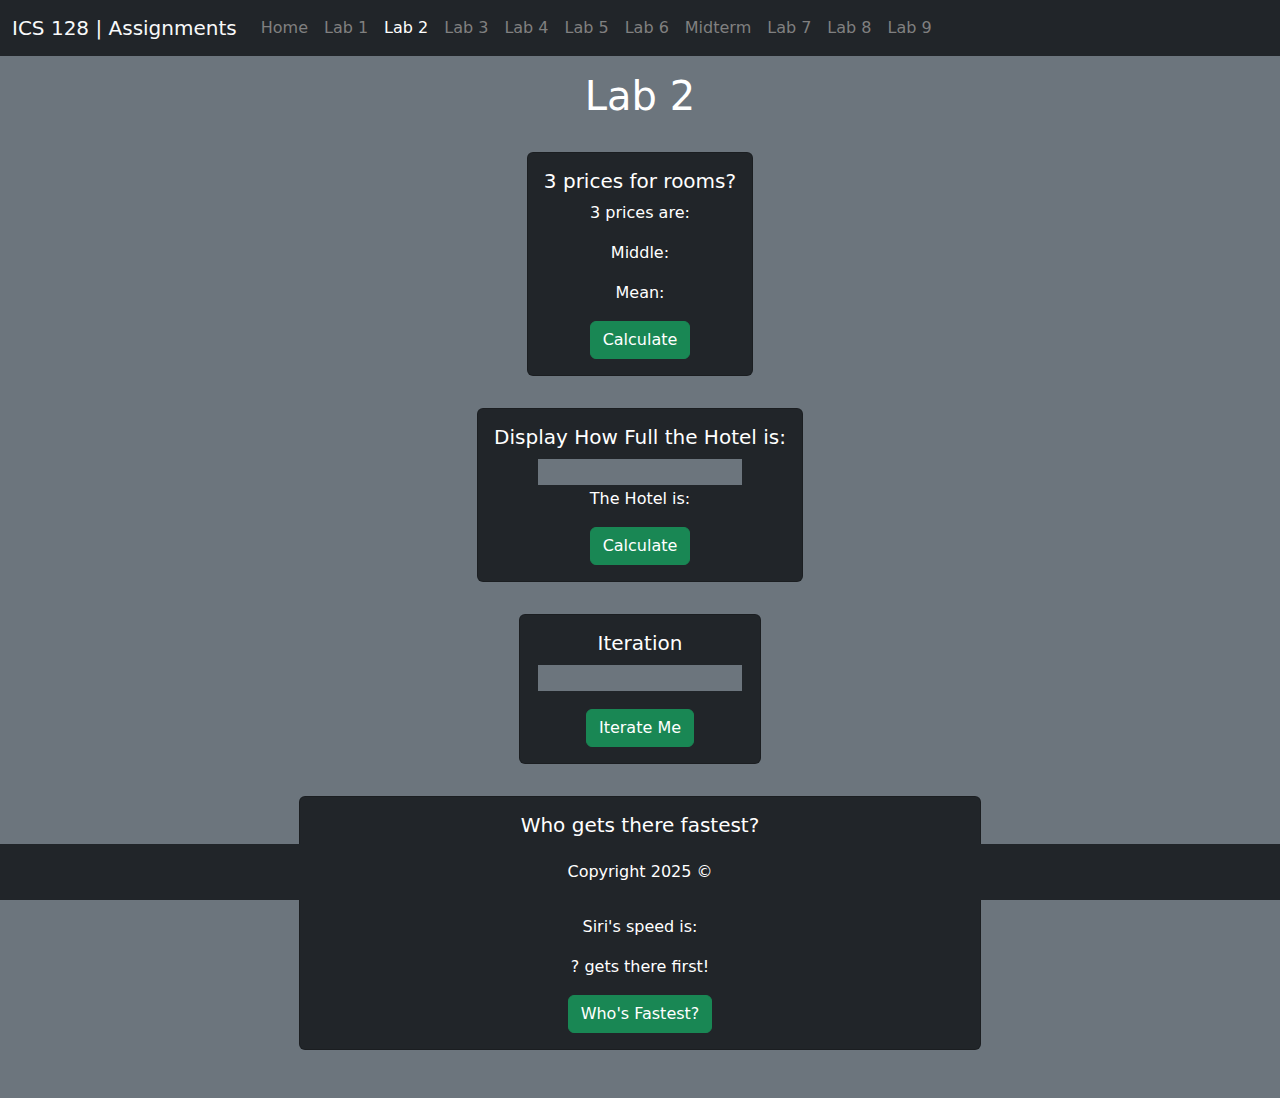
<file: lab02.html>
<!DOCTYPE html>
<html lang="en">

<head>
  <meta charset="UTF-8">
  <meta name="viewport" content="width=device-width, initial-scale=1.0">
  <title>ICS 128 | Lab 2 | Hotel</title>
  <link href="https://cdn.jsdelivr.net/npm/bootstrap@5.3.3/dist/css/bootstrap.min.css" rel="stylesheet"
    integrity="sha384-QWTKZyjpPEjISv5WaRU9OFeRpok6YctnYmDr5pNlyT2bRjXh0JMhjY6hW+ALEwIH" crossorigin="anonymous">
  <link rel="stylesheet" href="includes/css/style.css">

</head>

<body class="bg-secondary">
  <!--Header-->
  <header>
    <!--Nav-->
    <nav class="navbar navbar-expand-lg bg-dark">
      <div class="container-fluid">
        <a class="navbar-brand text-light" href="index.html">ICS 128 | Assignments</a>
        <button class="navbar-toggler" type="button" data-bs-toggle="collapse" data-bs-target="#navbarNav"
          aria-controls="navbarNav" aria-expanded="false" aria-label="Toggle navigation">
          <span class="navbar-toggler-icon"></span>
        </button>
        <div class="collapse navbar-collapse" id="navbarNav">
          <ul class="navbar-nav">
            <li class="nav-item">
              <a class="nav-link" aria-current="page" href="index.html">Home</a>
            </li>
            <li class="nav-item">
              <a class="nav-link" href="lab01.html">Lab 1</a>
            </li>
            <li class="nav-item">
              <a id="navLinkSelected" class="nav-link" href="lab02.html">Lab 2</a>
            </li>
            <li class="nav-item">
              <a id="" class="nav-link" href="lab03.html">Lab 3</a>
            </li>
            <li class="nav-item">
              <a id="" class="nav-link" href="lab04.html">Lab 4</a>
            </li>
            <li class="nav-item">
              <a id="" class="nav-link" href="lab05.html">Lab 5</a>
            </li>
            <li class="nav-item">
              <a id="" class="nav-link" href="lab06.html">Lab 6</a>
            </li>
            <li class="nav-item">
              <a id="" class="nav-link" href="midterm.html">Midterm</a>
            </li>
            <li class="nav-item">
              <a class="nav-link" href="lab07.html">Lab 7</a>
            </li>
            <li class="nav-item">
              <a class="nav-link" href="lab08.html">Lab 8</a>
            </li>
            <li class="nav-item">
              <a class="nav-link" href="lab09.html">Lab 9</a>
            </li>
          </ul>
        </div>
      </div>
    </nav>
  </header>

  <!--Main Content-->
  <main>
    <div class="container-fluid mb-5">
      <h1 class="text-white text-center m-3">Lab 2</h1>
      <!--Prices-->
      <div class="row">
        <div class="col-12 d-flex justify-content-center align-items-center">
          <div class="card m-3">
            <div class="card-body text-center">
              <h5 class="card-title">3 prices for rooms?</h5>
              <p class="card-text">3 prices are: <span id="prices"></span> </p>
              <p class="card-text">Middle: <span id="middle-price"></span></p>
              <p class="card-text">Mean: <span id="mean-price"></span></p>
              <a id="prices-btn" href="#" class="btn btn-success">Calculate</a>
            </div>
          </div>
        </div>
      </div>
      <!--Hotel occupancy-->
      <div class="row">
        <div class="col-12 d-flex justify-content-center align-items-center">
          <div class="card m-3">
            <div class="card-body text-center">
              <h5 class="card-title">Display How Full the Hotel is:</h5>
              <input id="occ-percent" class="bg-secondary text-white" type="text">
              <p class="card-text">The Hotel is:</p>
              <h4 class="card-text"><span id="hotel-result-colored"></span><span id="hotel-result-normal"></span></h4>
              <a id="hotel-btn" href="#" class="btn btn-success">Calculate</a>
            </div>
          </div>
        </div>
      </div>
      <!--Iteration-->
      <div class="row">
        <div class="col-12 d-flex justify-content-center align-items-center">
          <div class="card m-3">
            <div class="card-body text-center">
              <h5 class="card-title">Iteration</h5>
              <input id="num-of-iterations" class="bg-secondary text-white" type="text">
              <p id="triangle" class="card-text"></p>
              <a id="iterate-btn" href="#" class="btn btn-success">Iterate Me</a>
            </div>
          </div>
        </div>
      </div>
      <!--Siri / Alexa-->
      <div class="row">
        <div class="col-12 d-flex justify-content-center align-items-center">
          <div class="card m-3 mb-5">
            <div class="card-body text-center">
              <h5 class="card-title">Who gets there fastest?</h5>
              <label for="#alexa-spd">Alexa's Speed: </label>
              <input id="alexa-spd" class="bg-secondary text-white" type="text">
              <label for="#siri-spd">Siri's Speed: </label>
              <input id="siri-spd" class="bg-secondary text-white" type="text">
              <p class="card-text">Alexa's speed is: <span id="alexa-output"></span></p>
              <p class="card-text">Siri's speed is: <span id="siri-output"></span></p>
              <p class="card-text"><span id="winner">?</span> gets there first!</p>
              <a id="speed-btn" href="#" class="btn btn-success">Who's Fastest?</a>
            </div>
          </div>
        </div>
      </div>



    </div>
  </main>



  <!--Footer-->
  <footer>
    <div class="container-fluid text-white bg-dark fixed-bottom p-3 text-center">Copyright 2025 &#169</div>
  </footer>

  <script src="https://cdn.jsdelivr.net/npm/bootstrap@5.3.3/dist/js/bootstrap.bundle.min.js"
    integrity="sha384-YvpcrYf0tY3lHB60NNkmXc5s9fDVZLESaAA55NDzOxhy9GkcIdslK1eN7N6jIeHz"
    crossorigin="anonymous"></script>
  <script src="includes/js/lab02.js"></script>
</body>

</html>
</file>
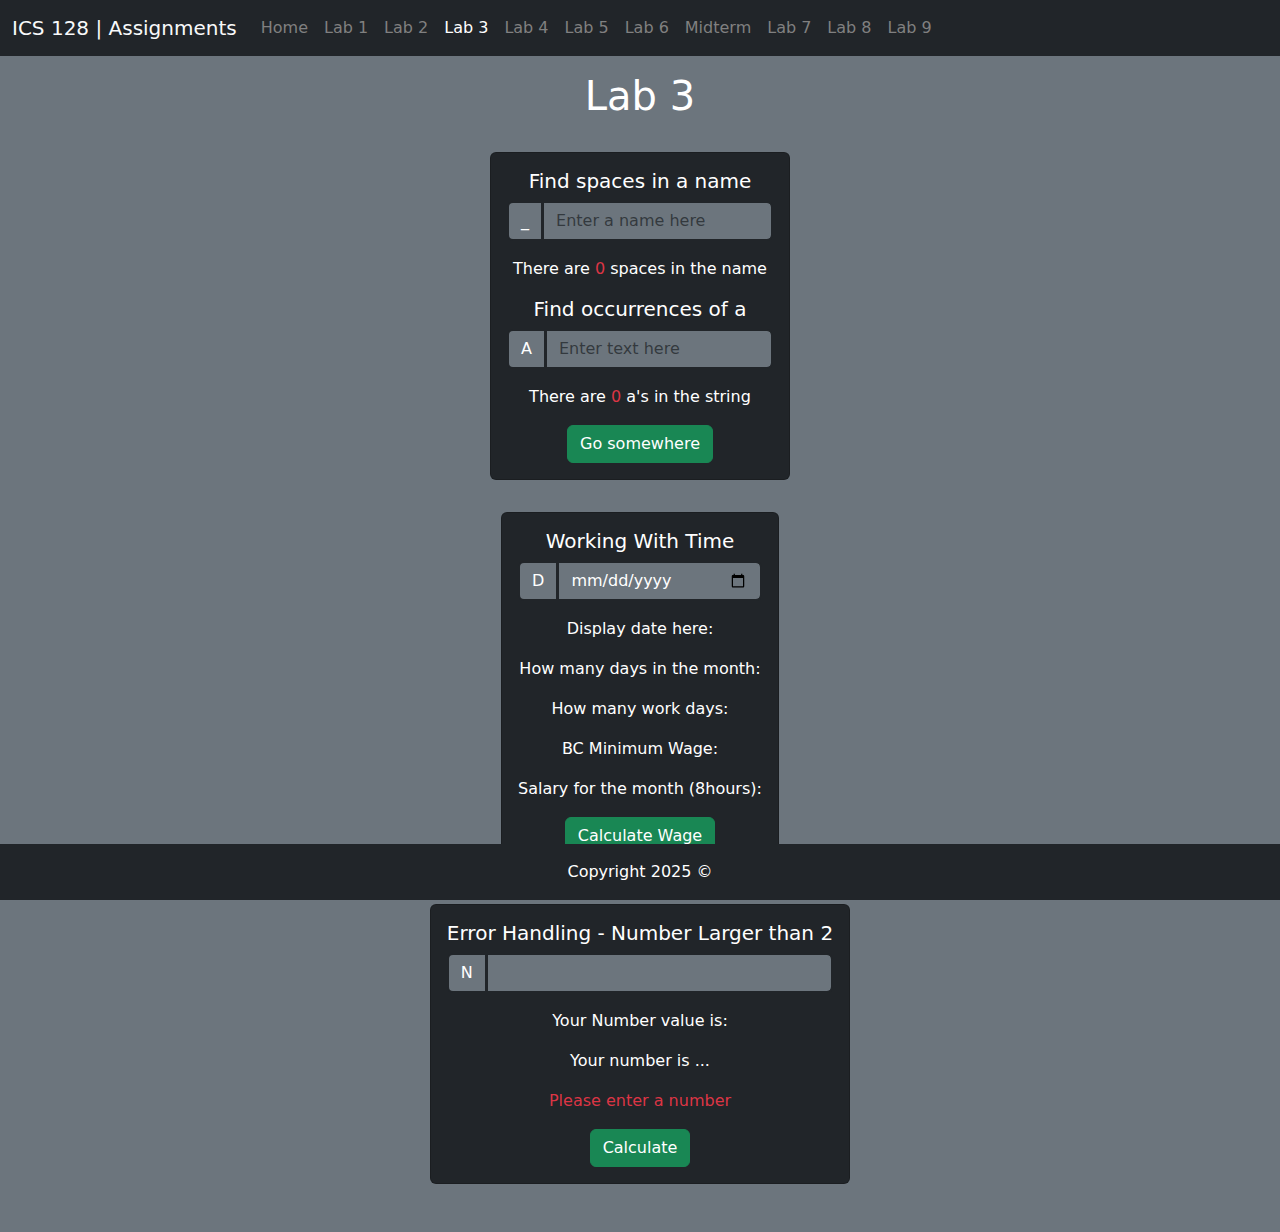
<file: lab03.html>
<!DOCTYPE html>
<html lang="en">

<head>
    <meta charset="UTF-8">
    <meta name="viewport" content="width=device-width, initial-scale=1.0">
    <title>ICS 128 | Lab 3 | Hotel</title>
    <link href="https://cdn.jsdelivr.net/npm/bootstrap@5.3.3/dist/css/bootstrap.min.css" rel="stylesheet"
        integrity="sha384-QWTKZyjpPEjISv5WaRU9OFeRpok6YctnYmDr5pNlyT2bRjXh0JMhjY6hW+ALEwIH" crossorigin="anonymous">
    <link rel="stylesheet" href="includes/css/style.css">
</head>

<body class="bg-secondary">
    <!--Header-->
    <header>
        <!--Nav-->
        <nav class="navbar navbar-expand-lg bg-dark">
            <div class="container-fluid">
                <a class="navbar-brand text-light" href="index.html">ICS 128 | Assignments</a>
                <button class="navbar-toggler" type="button" data-bs-toggle="collapse" data-bs-target="#navbarNav"
                    aria-controls="navbarNav" aria-expanded="false" aria-label="Toggle navigation">
                    <span class="navbar-toggler-icon"></span>
                </button>
                <div class="collapse navbar-collapse" id="navbarNav">
                    <ul class="navbar-nav">
                        <li class="nav-item">
                            <a class="nav-link" aria-current="page" href="index.html">Home</a>
                        </li>
                        <li class="nav-item">
                            <a class="nav-link" href="lab01.html">Lab 1</a>
                        </li>
                        <li class="nav-item">
                            <a class="nav-link" href="lab02.html">Lab 2</a>
                        </li>
                        <li class="nav-item">
                            <a id="navLinkSelected" class="nav-link" href="lab03.html">Lab 3</a>
                        </li>
                        <li class="nav-item">
                            <a class="nav-link" href="lab04.html">Lab 4</a>
                        </li>
                        <li class="nav-item">
                            <a class="nav-link" href="lab05.html">Lab 5</a>
                        </li>
                        <li class="nav-item">
                            <a class="nav-link" href="lab06.html">Lab 6</a>
                        </li>
                        <li class="nav-item">
                            <a class="nav-link" href="midterm.html">Midterm</a>
                        </li>
                        <li class="nav-item">
                            <a class="nav-link" href="lab07.html">Lab 7</a>
                        </li>
                        <li class="nav-item">
                            <a class="nav-link" href="lab08.html">Lab 8</a>
                        </li>
                        <li class="nav-item">
                            <a class="nav-link" href="lab09.html">Lab 9</a>
                        </li>
                    </ul>
                </div>
            </div>
        </nav>
    </header>

    <!--Main content-->
    <main>
        <div class="container-fluid mb-5">
            <h1 class="text-white text-center m-3">Lab 3</h1>
            <div class="row">
                <div id="part-1-ex-1" class="col-12 d-flex justify-content-center align-items-center">
                    <div class="card m-3">
                        <div class="card-body text-center">
                            <h5 class="card-title">Find spaces in a name</h5>

                            <div class="input-group mb-3">
                                <span class="input-group-text" id="basic-addon1">_</span>
                                <input id="spaces-input" type="text" class="form-control"
                                    placeholder="Enter a name here" aria-label="Enter a name here"
                                    aria-describedby="basic-addon1">
                            </div>

                            <p class="card-text">
                                There
                                <span id="spaces-text-are-is">are</span>
                                <span id="spaces-text-num" class="text-danger">0</span>
                                <span id="spaces-text-space-spaces">spaces</span>
                                in the name
                            </p>

                            <h5 class="card-title">Find occurrences of a</h5>

                            <div class="input-group mb-3">
                                <span class="input-group-text" id="basic-addon1">A</span>
                                <input id="letter-input" type="text" class="form-control" placeholder="Enter text here"
                                    aria-label="Enter text here" aria-describedby="basic-addon1">
                            </div>

                            <p class="card-text">
                                There
                                <span id="letter-text-are-is">are</span>
                                <span id="letter-text-num" class="text-danger">0</span>
                                <span id="letter-text-letter-letters">a's</span>
                                in the string
                            </p>

                            <a id="counter-btn" class="btn btn-success" href="#">Go somewhere</a>

                        </div>

                    </div>
                </div>

                <div id="part-1-ex-2" class="col-12 d-flex justify-content-center align-items-center">
                    <div class="card m-3">
                        <div class="card-body text-center">
                            <h5 class="card-title">Working With Time</h5>

                            <div class="input-group mb-3">
                                <span class="input-group-text" id="basic-addon1">D</span>
                                <input id="date-input" type="date" class="form-control" aria-describedby="basic-addon1">
                            </div>

                            <p class="card-text">Display date here: <span id="current-date"></span></p>
                            <p class="card-text">How many days in the month: <span id="total-days"></span></p>
                            <p class="card-text">How many work days: <span id="work-days"></span></p>
                            <p class="card-text">BC Minimum Wage: <span id="minimum-wage"></span></p>
                            <p class="card-text">Salary for the month (8hours): <span id="salary"></span></p>

                            <a id="wage-button" class="btn btn-success" href="#">Calculate Wage</a>
                        </div>

                    </div>
                </div>
            </div>
            <div class="row">
                <div class="col-12 d-flex justify-content-center align-items-center">
                    <div class="card m-3 mb-5">
                        <div class="card-body text-center">
                            <h5 class="card-title">Error Handling - Number Larger than 2</h5>

                            <div class="input-group mb-3">
                                <span class="input-group-text" id="basic-addon1">N</span>
                                <input id="number-input" type="number" class="form-control"
                                    aria-describedby="basic-addon1">
                            </div>

                            <p class="card-text">Your Number value is: <span id="number-val-bold"></span></p>
                            <p class="card-text"><span id="less-than-greater-than">Your number is ...</span> <span
                                    id="number-val"></span></p>
                            <p id="error-message" class="card-text text-danger">Please enter a number</p>

                            <a id="number-button" class="btn btn-success" href="#">Calculate</a>
                        </div>
                    </div>
                </div>
            </div>
        </div>
    </main>


    <!--Footer-->
    <footer>
        <div class="container-fluid text-white bg-dark fixed-bottom p-3 text-center">Copyright 2025 &#169</div>
    </footer>


    <script src="https://cdn.jsdelivr.net/npm/bootstrap@5.3.3/dist/js/bootstrap.bundle.min.js"
        integrity="sha384-YvpcrYf0tY3lHB60NNkmXc5s9fDVZLESaAA55NDzOxhy9GkcIdslK1eN7N6jIeHz"
        crossorigin="anonymous"></script>
    <script src="includes/js/lab03.js"></script>
</body>

</html>
</file>
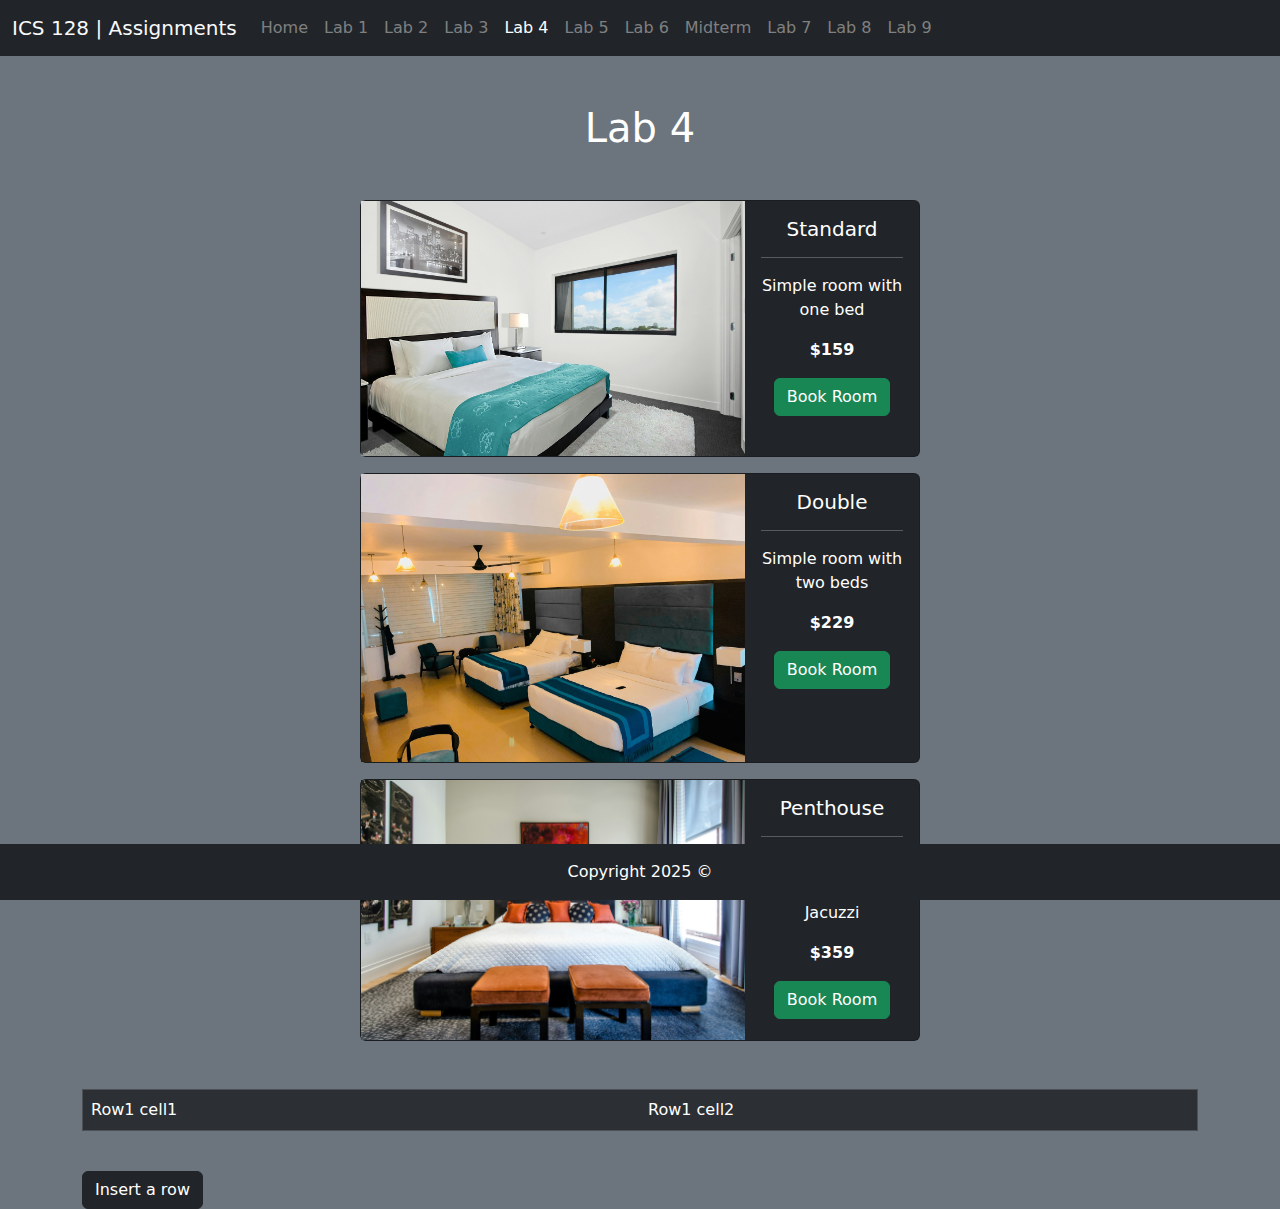
<file: lab04.html>
<!DOCTYPE html>
<html lang="en">

<head>
    <meta charset="UTF-8">
    <meta name="viewport" content="width=device-width, initial-scale=1.0">
    <title>ICS 128 | Lab 4 | Hotel</title>
    <link href="https://cdn.jsdelivr.net/npm/bootstrap@5.3.3/dist/css/bootstrap.min.css" rel="stylesheet"
        integrity="sha384-QWTKZyjpPEjISv5WaRU9OFeRpok6YctnYmDr5pNlyT2bRjXh0JMhjY6hW+ALEwIH" crossorigin="anonymous">
    <link rel="stylesheet" href="includes/css/style.css">


    <style>

        img {
            width: 24rem;
        }

        .card {
            width: 35rem;
            flex-direction: row;
        }

        .card-body {
            text-align: center;
        }
    </style>
</head>

<body class="bg-secondary pb-5 mb-5">

    <!--Header-->
    <header>
        <!--Nav-->
        <nav class="navbar navbar-expand-lg bg-dark">
            <div class="container-fluid">
                <a class="navbar-brand text-light" href="index.html">ICS 128 | Assignments</a>
                <button class="navbar-toggler" type="button" data-bs-toggle="collapse" data-bs-target="#navbarNav"
                    aria-controls="navbarNav" aria-expanded="false" aria-label="Toggle navigation">
                    <span class="navbar-toggler-icon"></span>
                </button>
                <div class="collapse navbar-collapse" id="navbarNav">
                    <ul class="navbar-nav">
                        <li class="nav-item">
                            <a class="nav-link" aria-current="page" href="#">Home</a>
                        </li>
                        <li class="nav-item">
                            <a class="nav-link" href="lab01.html">Lab 1</a>
                        </li>
                        <li class="nav-item">
                            <a class="nav-link" href="lab02.html">Lab 2</a>
                        </li>
                        <li class="nav-item">
                            <a class="nav-link" href="lab03.html">Lab 3</a>
                        </li>
                        <li class="nav-item">
                            <a id="navLinkSelected" class="nav-link" href="lab04.html">Lab 4</a>
                        </li>
                        <li class="nav-item">
                            <a class="nav-link" href="lab05.html">Lab 5</a>
                        </li>
                        <li class="nav-item">
                            <a class="nav-link" href="lab06.html">Lab 6</a>
                        </li>
                        <li class="nav-item">
                            <a class="nav-link" href="midterm.html">Midterm</a>
                        </li>
                        <li class="nav-item">
                            <a class="nav-link" href="lab07.html">Lab 7</a>
                        </li>
                        <li class="nav-item">
                            <a class="nav-link" href="lab08.html">Lab 8</a>
                        </li>
                        <li class="nav-item">
                            <a class="nav-link" href="lab09.html">Lab 9</a>
                        </li>
                    </ul>
                </div>
            </div>
        </nav>
    </header>

    <!--Main Content-->
    <main>
        <h1 class="text-white text-center mt-5">Lab 4</h1>

        <div class="container-fluid">
            <div class="container d-flex flex-column gap-3 my-5 justify-content-center align-items-center">

                <div class="card">
                    <img src="images/single.jpg">
                    <div class="card-body">
                        <h5 class="card-title"><span id="standardTitle"></span></h5>
                        <hr>
                        <p class="card-text"><span id="standardDescription"></span></p>
                        <p class="card-text"><b id="standardPrice">$</b></p>
                        <a id="standardButton" href="#" class="btn btn-success">Book Room</a>
                    </div>
                </div>


                <div class="card">
                    <img src="images/double.jpg">
                    <div class="card-body">
                        <h5 class="card-title"><span id="doubleTitle"></span></h5>
                        <hr>
                        <p class="card-text"><span id="doubleDescription"></span></p>
                        <p class="card-text"><b id="doublePrice">$</b></p>
                        <a id="doubleButton" href="#" class="btn btn-success">Book Room</a>
                    </div>
                </div>

                <div class="card">
                    <img src="images/penthouse.jpg">
                    <div class="card-body">
                        <h5 class="card-title"><span id="penthouseTitle"></span></h5>
                        <hr>
                        <p class="card-text"><span id="penthouseDescription"></span></p>
                        <p class="card-text"><b id="penthousePrice">$</b></p>
                        <a id="penthouseButton" href="#" class="btn btn-success">Book Room</a>
                    </div>
                </div>
            </div>

            <div class="container">
                <div id="part0201">
                    <table id="sampleTable" class="table-striped table table-dark" border="1">
                        <tbody>
                            <tr>
                                <td>Row1 cell1</td>
                                <td>Row1 cell2</td> 
                            </tr>
                        </tbody>
                    </table>
                    <br>
                    <button id="myButton" class="btn btn-dark">Insert a row</button>
                </div>
            </div>
        </div>




    </main>


    <!--Footer-->
    <footer>
        <div class="container-fluid text-white bg-dark fixed-bottom p-3 text-center">Copyright 2025 &#169</div>
    </footer>
    <script src="https://cdn.jsdelivr.net/npm/bootstrap@5.3.3/dist/js/bootstrap.bundle.min.js"
        integrity="sha384-YvpcrYf0tY3lHB60NNkmXc5s9fDVZLESaAA55NDzOxhy9GkcIdslK1eN7N6jIeHz"
        crossorigin="anonymous"></script>
    <script src="includes/js/lab04.js"></script>
</body>

</html>
</file>
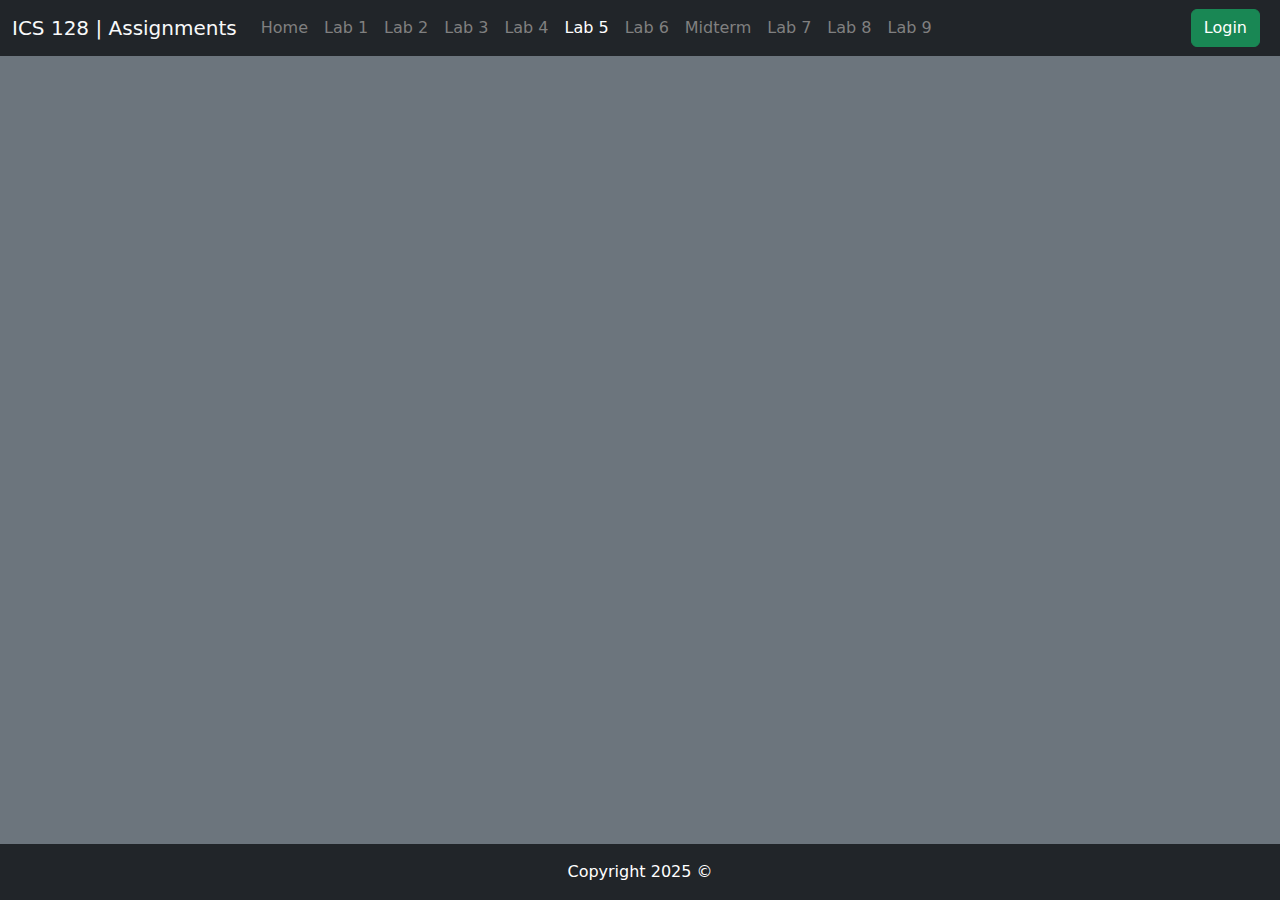
<file: lab05.html>
<!DOCTYPE html>
<html lang="en">

<head>
    <meta charset="UTF-8">
    <meta name="viewport" content="width=device-width, initial-scale=1.0">
    <title>ICS 128 | Lab 5 | Login</title>
    <link href="https://cdn.jsdelivr.net/npm/bootstrap@5.3.3/dist/css/bootstrap.min.css" rel="stylesheet"
        integrity="sha384-QWTKZyjpPEjISv5WaRU9OFeRpok6YctnYmDr5pNlyT2bRjXh0JMhjY6hW+ALEwIH" crossorigin="anonymous">
    <link rel="stylesheet" href="includes/css/style.css">
</head>

<body class="bg-secondary">

    <!--Header-->
    <header>
        <!--Nav-->
        <nav class="navbar navbar-expand-lg bg-dark">
            <div class="container-fluid">
                <a class="navbar-brand text-light" href="index.html">ICS 128 | Assignments</a>
                <p id="hello" class="text-light my-0 mx-1"><span id="helloFirstName"></span> <span id="helloLastName"></span></p>
                <button class="navbar-toggler" type="button" data-bs-toggle="collapse" data-bs-target="#navbarNav"
                    aria-controls="navbarNav" aria-expanded="false" aria-label="Toggle navigation">
                    <span class="navbar-toggler-icon"></span>
                </button>
                <div class="collapse navbar-collapse" id="navbarNav">
                    <ul class="navbar-nav">
                        <li class="nav-item">
                            <a class="nav-link" aria-current="page" href="#">Home</a>
                        </li>
                        <li class="nav-item">
                            <a class="nav-link" href="lab01.html">Lab 1</a>
                        </li>
                        <li class="nav-item">
                            <a class="nav-link" href="lab02.html">Lab 2</a>
                        </li>
                        <li class="nav-item">
                            <a class="nav-link" href="lab03.html">Lab 3</a>
                        </li>
                        <li class="nav-item">
                            <a class="nav-link" href="lab04.html">Lab 4</a>
                        </li>
                        <li class="nav-item">
                            <a id="navLinkSelected" class="nav-link" href="lab05.html">Lab 5</a>
                        </li>
                        <li class="nav-item">
                            <a class="nav-link" href="lab06.html">Lab 6</a>
                        </li>
                        <li class="nav-item">
                            <a class="nav-link" href="midterm.html">Midterm</a>
                        </li>
                        <li class="nav-item">
                            <a class="nav-link" href="lab07.html">Lab 7</a>
                        </li>
                        <li class="nav-item">
                            <a class="nav-link" href="lab08.html">Lab 8</a>
                        </li>
                        <li class="nav-item">
                            <a class="nav-link" href="lab09.html">Lab 9</a>
                        </li>
                    </ul>
                    <button id="login" class="btn btn-success ms-auto me-2" type="button" data-bs-toggle="modal"
                        data-bs-target="#loginModal">Login</button>
                    <button id="logout" class="btn btn-danger ms-auto me-2" type="button"
                        data-bs-dismiss="modal">Logout</button>
                </div>
            </div>
        </nav>
    </header>

    <!--Main Content-->
    <main>
        <div class="container-fluid mt-5">

            <!--Account Information-->
            <div class="container">
                <div class="card" style="width: 18rem;">
                    <img src="images/userimg.png" class="card-img-top" alt="user photo">
                    <div class="card-body">
                      <h5 class="card-title">Account Information</h5>
                      <p class="card-text fs-5 fw-bold"><span id="displayFirstName">FIRSTNAME</span> <span id="displayLastName">LASTNAME</span></p>
                      <p class="card-text"><span id="displayEmail">email@email.com</span></p>
                      <hr>
                      <p class="card-text">Age: <span id="displayAge" class="text-danger">105</span></p>
                      <hr>
                      <p class="card-text">Postal: <span id="displayPostalCode" class="text-primary">X0X 0X0</span></p>
                      <hr>
                      <p class="card-text">Phone: <span id="displayPhoneNumber" class="text-success">778-555-5309</span></p>
                    </div>
                  </div>
            </div>

            <!-- Modal -->
            <div class="modal fade" id="loginModal" tabindex="-1" aria-labelledby="loginModalLabel" aria-hidden="true">
                <div class="modal-dialog">
                    <div class="modal-content">
                        <div class="modal-header">
                            <h1 class="modal-title fs-5" id="loginModalLabel">Create Account</h1>
                            <button type="button" class="btn-close" data-bs-dismiss="modal" aria-label="Close"></button>
                        </div>
                        <div class="modal-body">
                            <form action="">

                                <!--First Name-->
                                <div class="input-group mb-3">
                                    <span class="input-group-text" id="basic-addon1">👤</span>
                                    <input id="firstName" type="text" class="form-control" placeholder="First"
                                        aria-label="First name" aria-describedby="basic-addon1">
                                </div>
                                <!--Last Name-->
                                <div class="input-group mb-3">
                                    <span class="input-group-text" id="basic-addon1">👤</span>
                                    <input id="lastName" type="text" class="form-control" placeholder="Last"
                                        aria-label="Last name" aria-describedby="basic-addon1">
                                </div>
                                <!--Email-->
                                <div class="input-group mb-3">
                                    <span class="input-group-text" id="basic-addon1">✉️</span>
                                    <input id="email" type="text" class="form-control" placeholder="email@email.com"
                                        aria-label="Email" aria-describedby="basic-addon1">
                                </div>
                                <!--Age-->
                                <div class="input-group mb-3">
                                    <span class="input-group-text" id="basic-addon1">🗓</span>
                                    <input id="age" type="number" class="form-control" placeholder="100"
                                        aria-label="Age" aria-describedby="basic-addon1">
                                </div>
                                <!--Postal Code-->
                                <div class="input-group mb-3">
                                    <span class="input-group-text" id="basic-addon1">📩</span>
                                    <input id="postalCode" type="text" class="form-control" placeholder="X0X0X0"
                                        aria-label="Postal code" aria-describedby="basic-addon1">
                                </div>
                                <!--Phone Number-->
                                <div class="input-group mb-3">
                                    <span class="input-group-text" id="basic-addon1">📞</span>
                                    <input id="phoneNumber" type="text" class="form-control" placeholder="778-555-6787"
                                        aria-label="Phone number" aria-describedby="basic-addon1">
                                </div>
                                <!--Buttons-->
                                <button id="submit" type="button" class="btn btn-success">Submit</button>
                                <button id="close" type="button" class="btn btn-dark"
                                    data-bs-dismiss="modal">Close</button>

                                <div id="error" class="text-danger fs-5 fw-bold"></div>
                            </form>
                        </div>
                    </div>
                </div>
            </div>


        </div>
    </main>


    <!--Footer-->
    <footer>
        <div class="container-fluid text-white bg-dark fixed-bottom p-3 text-center">Copyright 2025 &#169</div>
    </footer>
    <script src="https://cdn.jsdelivr.net/npm/bootstrap@5.3.3/dist/js/bootstrap.bundle.min.js"
        integrity="sha384-YvpcrYf0tY3lHB60NNkmXc5s9fDVZLESaAA55NDzOxhy9GkcIdslK1eN7N6jIeHz"
        crossorigin="anonymous"></script>
    <script src="includes/js/lab05.js"></script>
</body>

</html>
</file>
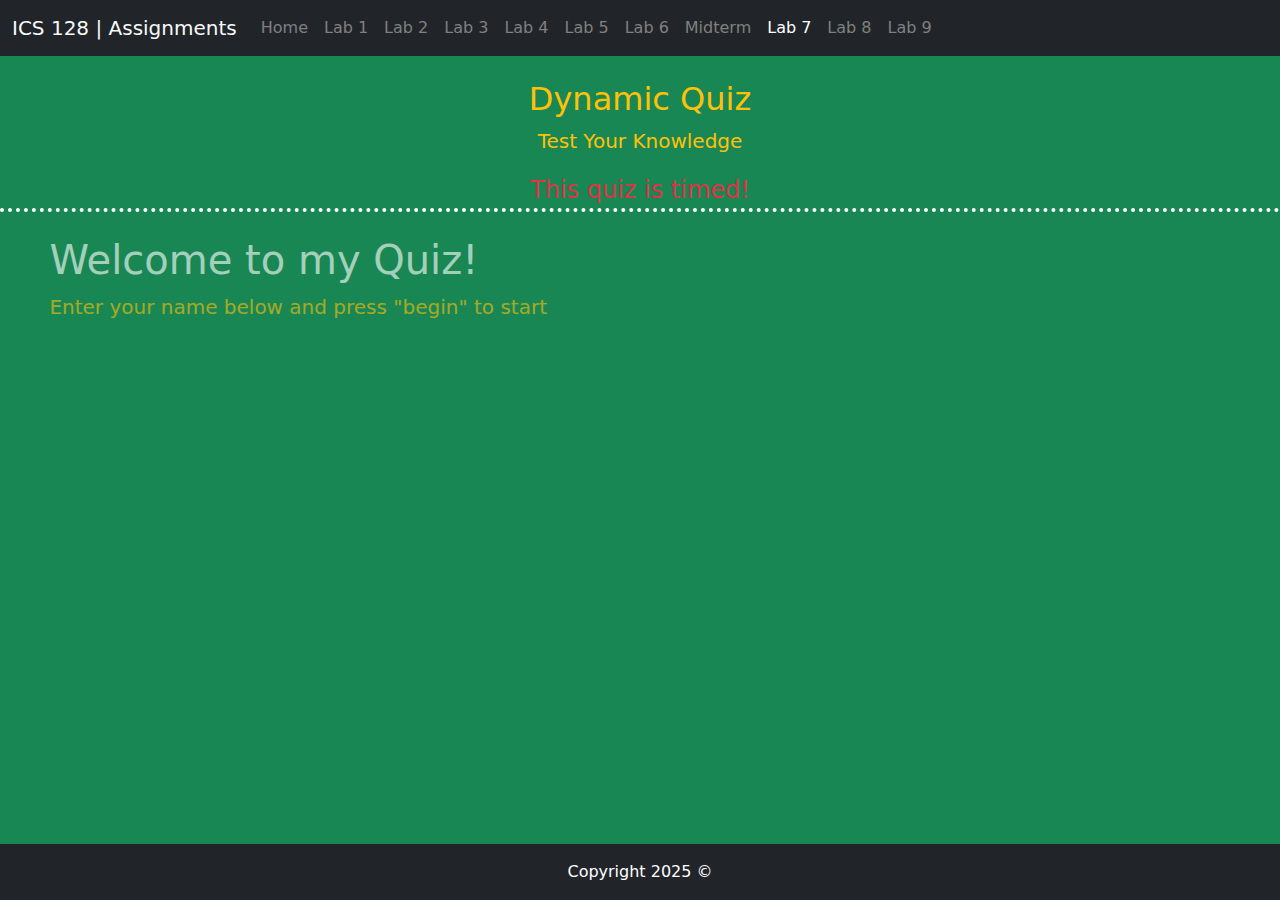
<file: lab07.html>
<!DOCTYPE html>
<html lang="en">

<head>
    <meta charset="UTF-8">
    <meta name="viewport" content="width=device-width, initial-scale=1.0">
    <title>ICS 128 | Lab 7 | Quiz</title>
    <link href="https://cdn.jsdelivr.net/npm/bootstrap@5.3.3/dist/css/bootstrap.min.css" rel="stylesheet"
        integrity="sha384-QWTKZyjpPEjISv5WaRU9OFeRpok6YctnYmDr5pNlyT2bRjXh0JMhjY6hW+ALEwIH" crossorigin="anonymous">
    <link rel="stylesheet" href="includes/css/style.css">

    <style>

    </style>
</head>

<body class="bg-success">

    <!--Header-->
    <header>
        <!--Nav-->
        <nav class="navbar navbar-expand-lg bg-dark">
            <div class="container-fluid">
                <a class="navbar-brand text-light" href="index.html">ICS 128 | Assignments</a>
                <button class="navbar-toggler" type="button" data-bs-toggle="collapse" data-bs-target="#navbarNav"
                    aria-controls="navbarNav" aria-expanded="false" aria-label="Toggle navigation">
                    <span class="navbar-toggler-icon"></span>
                </button>
                <div class="collapse navbar-collapse" id="navbarNav">
                    <ul class="navbar-nav">
                        <li class="nav-item">
                            <a class="nav-link" aria-current="page" href="#">Home</a>
                        </li>
                        <li class="nav-item">
                            <a class="nav-link" href="lab01.html">Lab 1</a>
                        </li>
                        <li class="nav-item">
                            <a class="nav-link" href="lab02.html">Lab 2</a>
                        </li>
                        <li class="nav-item">
                            <a class="nav-link" href="lab03.html">Lab 3</a>
                        </li>
                        <li class="nav-item">
                            <a class="nav-link" href="lab04.html">Lab 4</a>
                        </li>
                        <li class="nav-item">
                            <a class="nav-link" href="lab05.html">Lab 5</a>
                        </li>
                        <li class="nav-item">
                            <a class="nav-link" href="lab06.html">Lab 6</a>
                        </li>
                        <li class="nav-item">
                            <a class="nav-link" href="midterm.html">Midterm</a>
                        </li>
                        <li class="nav-item">
                            <a id="navLinkSelected" class="nav-link" href="lab07.html">Lab 7</a>
                        </li>
                        <li class="nav-item">
                            <a class="nav-link" href="lab08.html">Lab 8</a>
                        </li>
                        <li class="nav-item">
                            <a class="nav-link" href="lab09.html">Lab 9</a>
                        </li>
                    </ul>
                </div>
            </div>
        </nav>
    </header>

    <!--Main Content-->
    <main class="pb-5">
        <div id="quizHeader" class="container-fluid text-center pt-4" style="border-bottom: 4px dotted white">
            <h2 class="text-warning">Dynamic Quiz</h2>
            <p class="text-warning fs-5">Test Your Knowledge</p>
            <div id="timer" class="text-danger fs-4">This quiz is timed!</div>
        </div>
        <div id="welcomeDiv" class="container mt-4 d-none">
            <div id="welcomeText">
                <h1 class="text-white">Welcome to my Quiz!</h1>
                <p class="text-warning fs-5">Enter your name below and press "begin" to start</p>
            </div>
            <div id="welcomeInput" class="input-group" style="width: 66%">
                <input id="name" type="text" class="form-control">
                <button class="btn btn-warning" id="begin">Begin</button>
            </div>
            <div id="errorMessage"></div>
        </div>
        <div id="quizContent" class="d-none m-4">
            <h3 class="text-white">Welcome <span id="testerName"></span>! Good luck!</h3>
            <h2 class="text-danger fw-bold" id="score"></h2>
            <form action=""></form>
            <button id="submit" class="btn btn-warning">Submit</button>
        </div>
        <div class="modal" tabindex="-1">
            <div class="modal-dialog">
                <div class="modal-content bg-dark">
                    <div class="modal-header">
                        <h5 class="modal-title text-white">QUIZ RESULTS</h5>
                        <button type="button" class="btn-close" data-bs-dismiss="modal" aria-label="Close"></button>
                    </div>
                    <div class="modal-body">
                        <h4 class="text-danger fw-bold" id="resultsScore"></h4>
                        <h4 class="text-white fw-bold" id="resultsTime"></h4>
                    </div>
                    <div class="modal-footer">
                        <button type="button" class="btn btn-secondary" data-bs-dismiss="modal">Close</button>
                    </div>
                </div>
            </div>
        </div>
    </main>


    <!--Footer-->
    <footer>
        <div class="container-fluid text-white bg-dark fixed-bottom p-3 text-center">Copyright 2025 &#169</div>
    </footer>
    <script src="includes/js/jquery-3.7.1.min.js"></script>
    <script src="https://cdn.jsdelivr.net/npm/bootstrap@5.3.3/dist/js/bootstrap.bundle.min.js"
        integrity="sha384-YvpcrYf0tY3lHB60NNkmXc5s9fDVZLESaAA55NDzOxhy9GkcIdslK1eN7N6jIeHz"
        crossorigin="anonymous"></script>
    <script src="includes/js/lab07.js"></script>

</body>

</html>
</file>
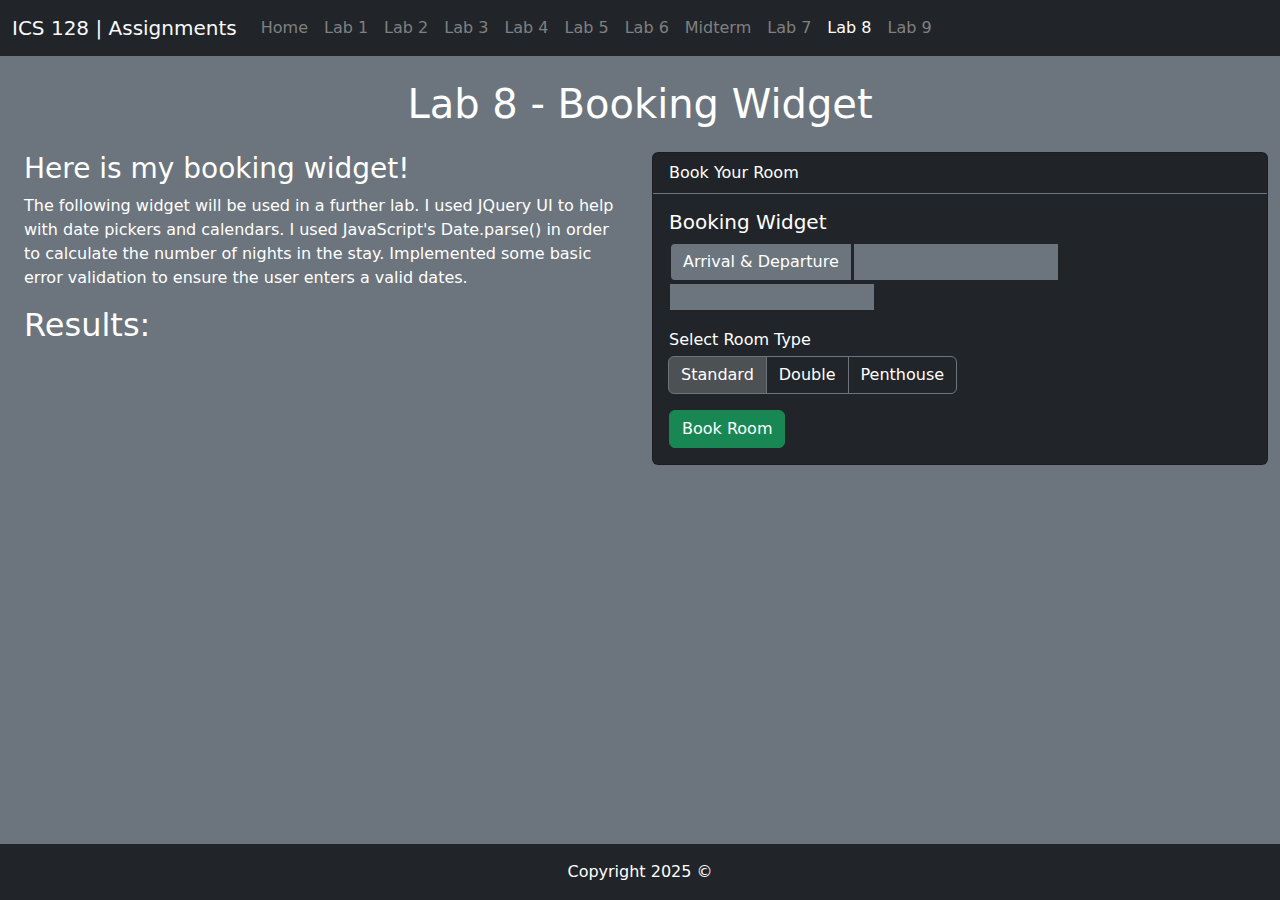
<file: lab08.html>
<!DOCTYPE html>
<html lang="en">

<head>
    <meta charset="UTF-8">
    <meta name="viewport" content="width=device-width, initial-scale=1.0">
    <title>ICS 128 | Booking Widget</title>
    <link href="https://cdn.jsdelivr.net/npm/bootstrap@5.3.3/dist/css/bootstrap.min.css" rel="stylesheet"
        integrity="sha384-QWTKZyjpPEjISv5WaRU9OFeRpok6YctnYmDr5pNlyT2bRjXh0JMhjY6hW+ALEwIH" crossorigin="anonymous">
    <link rel="stylesheet" href="includes/css/jquery-ui.min.css">
    <link rel="stylesheet" href="includes/css/style.css">

    <style>
        .ui-datepicker {
            z-index: 9999 !important;
        }
    </style>
</head>

<body class="bg-secondary">

    <!--Header-->
    <header>
        <!--Nav-->
        <nav class="navbar navbar-expand-lg bg-dark">
            <div class="container-fluid">
                <a class="navbar-brand text-light" href="index.html"> ICS 128 | Assignments</a>
                <button class="navbar-toggler" type="button" data-bs-toggle="collapse" data-bs-target="#navbarNav"
                    aria-controls="navbarNav" aria-expanded="false" aria-label="Toggle navigation">
                    <span class="navbar-toggler-icon"></span>
                </button>
                <div class="collapse navbar-collapse" id="navbarNav">
                    <ul class="navbar-nav">
                        <li class="nav-item">
                            <a class="nav-link" aria-current="page" href="index.html">Home</a>
                        </li>
                        <li class="nav-item">
                            <a class="nav-link" href="lab01.html">Lab 1</a>
                        </li>
                        <li class="nav-item">
                            <a class="nav-link" href="lab02.html">Lab 2</a>
                        </li>
                        <li class="nav-item">
                            <a class="nav-link" href="lab03.html">Lab 3</a>
                        </li>
                        <li class="nav-item">
                            <a class="nav-link" href="lab04.html">Lab 4</a>
                        </li>
                        <li class="nav-item">
                            <a class="nav-link" href="lab05.html">Lab 5</a>
                        </li>
                        <li class="nav-item">
                            <a class="nav-link" href="lab06.html">Lab 6</a>
                        </li>
                        <li class="nav-item">
                            <a class="nav-link" href="midterm.html">Midterm</a>
                        </li>
                        <li class="nav-item">
                            <a class="nav-link" href="lab07.html">Lab 7</a>
                        </li>
                        <li class="nav-item">
                            <a id="navLinkSelected" class="nav-link" href="lab08.html">Lab 8</a>
                        </li>
                        <li class="nav-item">
                            <a class="nav-link" href="lab09.html">Lab 9</a>
                        </li>
                    </ul>
                </div>
            </div>
        </nav>
    </header>

    <!--Main Content-->
    <main>
        <h1 class="text-center text-white m-4">Lab 8 - Booking Widget</h1>
        <div class="container-fluid">
            <div class="row">
                <div class="col-6">
                    <div id="description" class="container text-white">
                        <h3>Here is my booking widget!</h3>
                        <p>
                            The following widget will be used in a further lab. I used JQuery UI to help with date pickers and
                            calendars. I used JavaScript's Date.parse() in order to calculate the number of nights in the stay.
                            Implemented some basic error validation to ensure the user enters a valid dates.
                        </p>
                    </div>
                    <div class="container text-white">
                        <h2>Results:</h2>
                        <div id="resultsError" class="text-danger"></div>
                        <div id="results"></div>
                    </div>
                </div>
                <div class="col-6">
                    <div class="card">
                        <div class="card-header border-secondary">
                            Book Your Room
                        </div>
                        <div class="card-body">
                            <h5 class="card-title">Booking Widget</h5>
                            <div class="input-group mb-3">
                                <span class="input-group-text" id="basic-addon1">Arrival & Departure</span>
                                <input id="arrivalInput" type="text" class="datepicker" aria-label="Arrival"
                                    aria-describedby="basic-addon1">
                                <input id="departureInput" type="text" class="datepicker" aria-label="Departure"
                                    aria-describedby="basic-addon1">
                            </div>
                            <p class="card-text mb-1">Select Room Type</p>
                            <div class="input-group mb-3">
                                <input type="radio" class="btn-check" name="rooms" value="159" id="standardRoom" autocomplete="off"
                                    checked>
                                <label class="btn btn-dark border-secondary" for="standardRoom"
                                    style="border-top-left-radius: 0.375rem; border-bottom-left-radius: 0.375rem;">Standard</label>

                                <input type="radio" class="btn-check" name="rooms" value="229" id="doubleRoom" autocomplete="off">
                                <label class="btn btn-dark border-secondary" for="doubleRoom">Double</label>

                                <input type="radio" class="btn-check" name="rooms" value="359" id="penthouseRoom"
                                    autocomplete="off">
                                <label class="btn btn-dark border-secondary" for="penthouseRoom">Penthouse</label>
                            </div>
                            <button id="bookRoomBtn" class="btn btn-success">Book Room</button>
                        </div>
                    </div>
                </div>
            </div>
        </div>
    </main>


    <!--Footer-->
    <footer>
        <div class="container-fluid text-white bg-dark fixed-bottom p-3 text-center">Copyright 2025 &#169</div>
    </footer>
    <script src="https://cdn.jsdelivr.net/npm/bootstrap@5.3.3/dist/js/bootstrap.bundle.min.js"
        integrity="sha384-YvpcrYf0tY3lHB60NNkmXc5s9fDVZLESaAA55NDzOxhy9GkcIdslK1eN7N6jIeHz"
        crossorigin="anonymous"></script>
    <script src="includes/js/jquery-3.7.1.min.js"></script>
    <script src="includes/js/jquery-ui.min.js"></script>
    <script src="includes/js/lab08.js"></script>
</body>

</html>
</file>
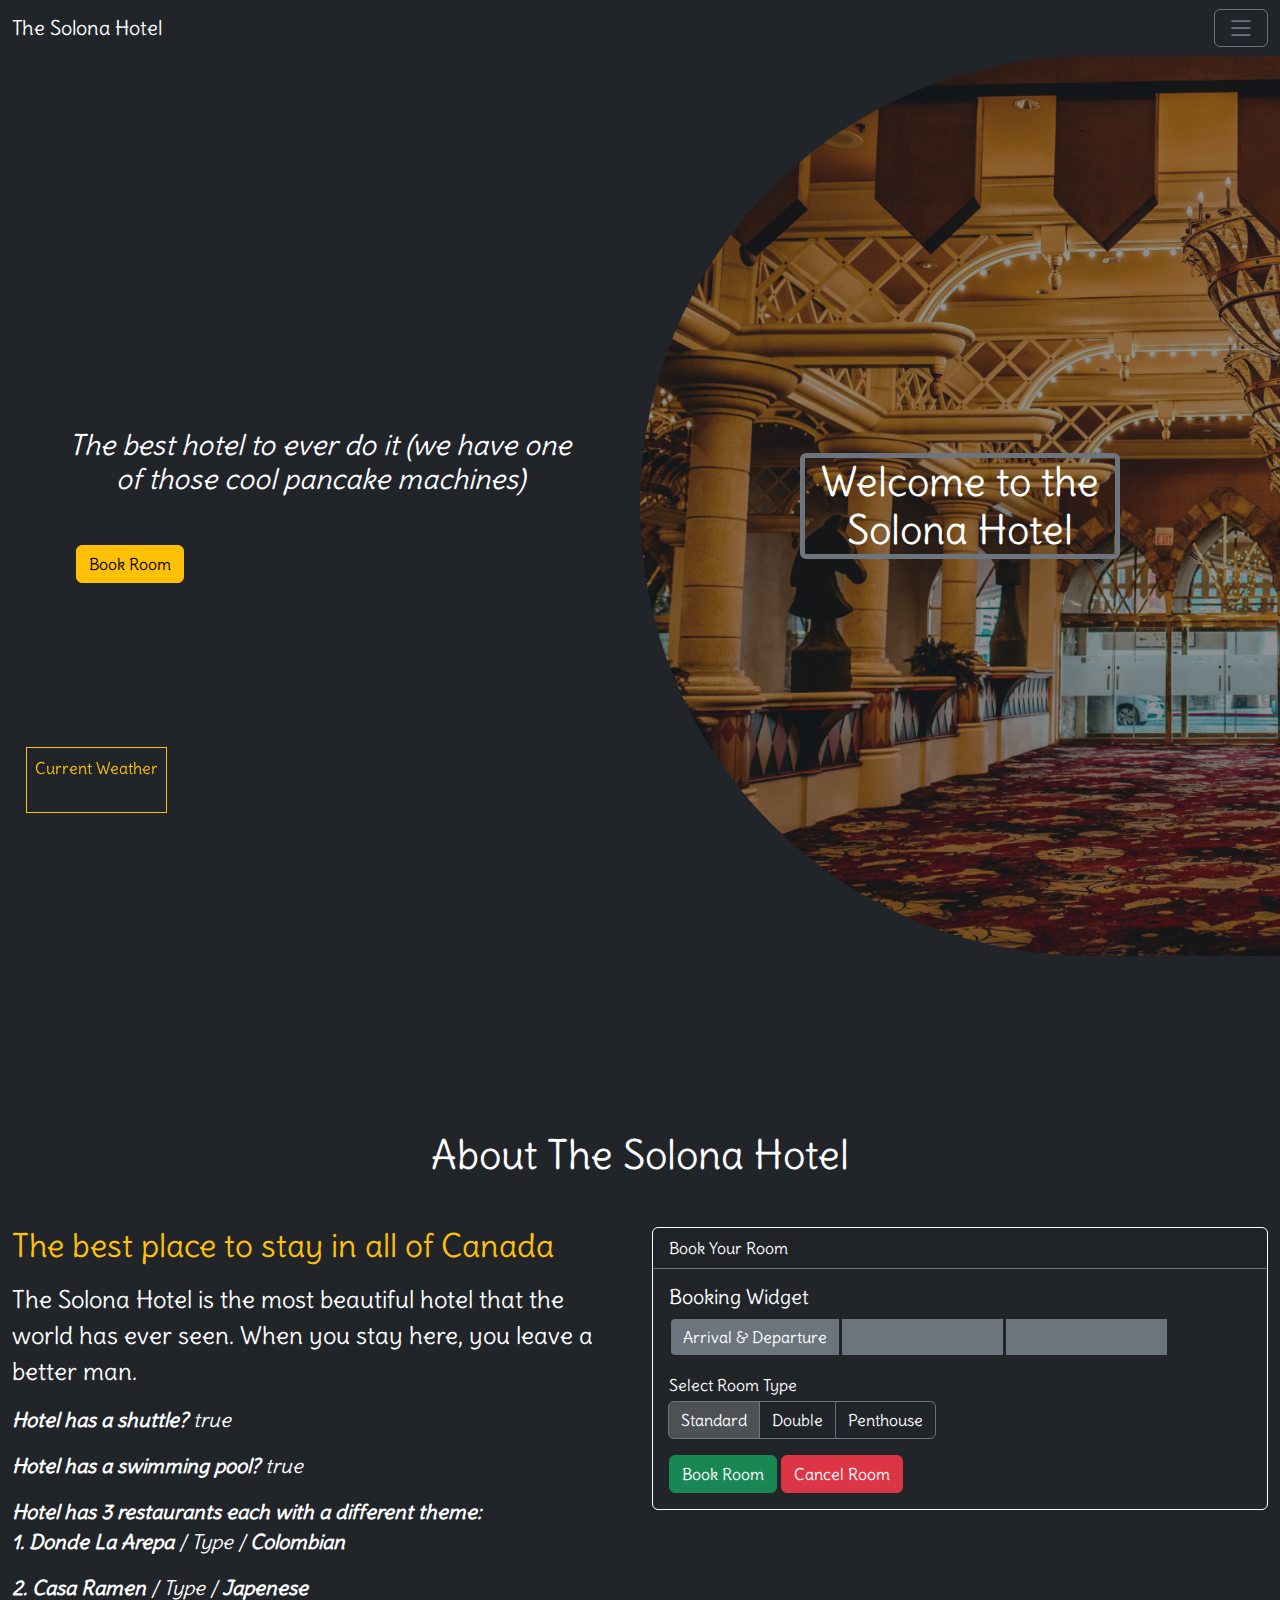
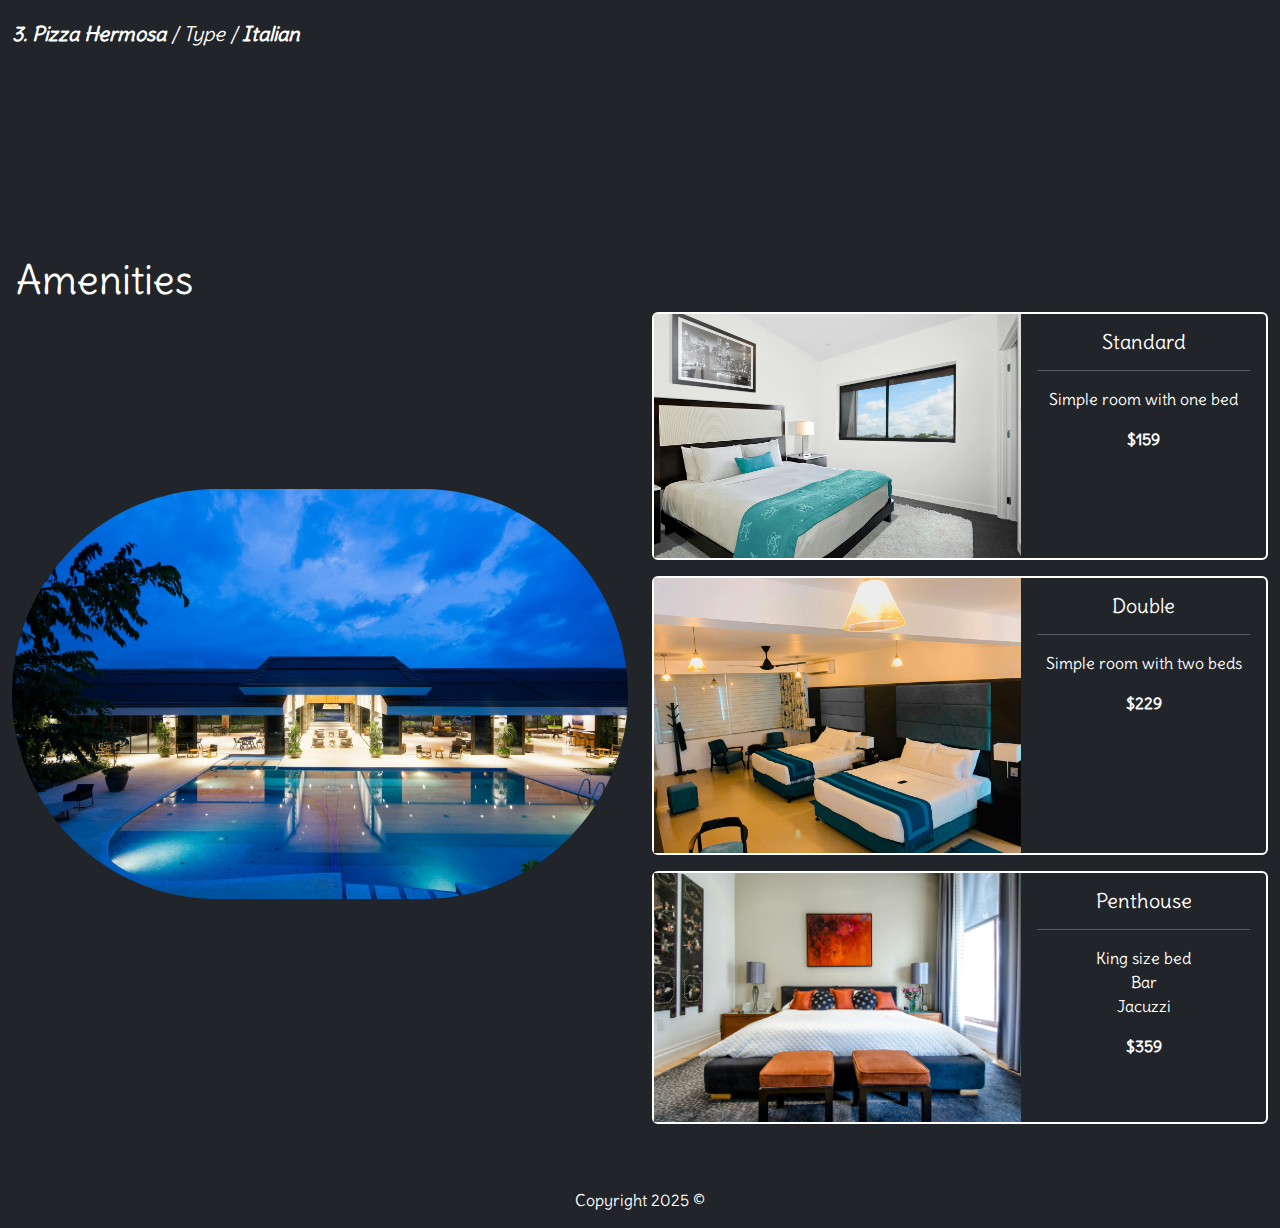
<file: lab09.html>
<!DOCTYPE html>
<html lang="en">

<head>
    <meta charset="UTF-8">
    <meta name="viewport" content="width=device-width, initial-scale=1.0">
    <title>ICS 128 | Hotel Website</title>
    <link href="https://cdn.jsdelivr.net/npm/bootstrap@5.3.3/dist/css/bootstrap.min.css" rel="stylesheet"
        integrity="sha384-QWTKZyjpPEjISv5WaRU9OFeRpok6YctnYmDr5pNlyT2bRjXh0JMhjY6hW+ALEwIH" crossorigin="anonymous">
    <link rel="stylesheet" href="https://cdn.jsdelivr.net/npm/bootstrap-icons@1.11.3/font/bootstrap-icons.min.css">
    <link rel="stylesheet" href="includes/css/jquery-ui.min.css">
    <link rel="preconnect" href="https://fonts.googleapis.com">
    <link rel="preconnect" href="https://fonts.gstatic.com" crossorigin>
    <link href="https://fonts.googleapis.com/css2?family=Delius&display=swap" rel="stylesheet">
    <link rel="stylesheet" href="includes/css/style.css">

    <style>
        * {
            font-family: "Delius", cursive;
        }
        .nav-link {
            color: rgba(var(--bs-dark-rgb));
        }

        .nav-link:hover {
            color: rgba(var(--bs-secondary-rgb));
        }

        .modal input {
            background-color: rgba(var(--bs-white-rgb));
            color: rgba(var(--bs-dark-rgb));
            border: rgba(var(--bs-dark-rgb));
            border-radius: var(--bs-border-radius) !important;
        }

        .modal #basic-addon1 {
            background-color: rgba(var(--bs-dark-rgb));
            border: rgba(var(--bs-dark-rgb));
        }

        #galleryRight img {
            width: 60%;
            object-fit: contain;
        }

        #galleryRight .card {
            flex-direction: row;
            border-width: 2px;
            border-color: white;
        }

        #galleryRight .card-body {
            text-align: center;
        }
    </style>
</head>

<body class="bg-dark">

    <!--Header-->
    <header>
        <!--Nav-->
        <nav class="navbar bg-dark sticky-top">
            <div class="container-fluid">
                <a class="navbar-brand text-white" href="index.html"> The Solona Hotel</a>
                <button class="navbar-toggler border-secondary" type="button" data-bs-toggle="offcanvas"
                    data-bs-target="#offcanvasNavbar" aria-controls="navbarNav" aria-expanded="false"
                    aria-label="Toggle navigation">
                    <i class="bi bi-list text-secondary fs-3"></i>
                </button>
                <div class="offcanvas offcanvas-end bg-warning" tabindex="-1" id="offcanvasNavbar"
                    aria-labelledby="offcanvasNavbarLabel">
                    <div class="offcanvas-header">
                        <h5 class="offcanvas-title" id="offcanvasNavbarLabel">Solona Hotel</h5>
                        <button type="button" class="btn-close" data-bs-dismiss="offcanvas" aria-label="Close"></button>
                    </div>
                    <div class="offcanvas-body">
                        <p id="hello" class="text-dark fs-2 fw-bold"><span id="helloFirstName"></span> <span
                                id="helloLastName"></span></p>
                        <ul class="navbar-nav">
                            <li class="nav-item">
                                <a class="nav-link" aria-current="page" href="index.html">Home</a>
                            </li>
                            <li class="nav-item">
                                <a class="nav-link" href="lab01.html">Lab 1</a>
                            </li>
                            <li class="nav-item">
                                <a class="nav-link" href="lab02.html">Lab 2</a>
                            </li>
                            <li class="nav-item">
                                <a class="nav-link" href="lab03.html">Lab 3</a>
                            </li>
                            <li class="nav-item">
                                <a class="nav-link" href="lab04.html">Lab 4</a>
                            </li>
                            <li class="nav-item">
                                <a class="nav-link" href="lab05.html">Lab 5</a>
                            </li>
                            <li class="nav-item">
                                <a class="nav-link" href="lab06.html">Lab 6</a>
                            </li>
                            <li class="nav-item">
                                <a class="nav-link" href="midterm.html">Midterm</a>
                            </li>
                            <li class="nav-item">
                                <a class="nav-link" href="lab07.html">Lab 7</a>
                            </li>
                            <li class="nav-item">
                                <a class="nav-link" href="lab08.html">Lab 8</a>
                            </li>
                            <li class="nav-item">
                                <a id="navLinkSelected" class="nav-link" href="lab09.html">Lab 9</a>
                            </li>
                        </ul>
                        <button id="login" class="btn btn-dark ms-auto me-2" type="button" data-bs-toggle="modal"
                            data-bs-target="#loginModal">Login</button>
                        <button id="logout" class="btn btn-danger ms-auto me-2" type="button"
                            data-bs-dismiss="modal">Logout</button>

                        <!--Account Information-->
                        <div class="container mx-auto p-5">
                            <div class="card" style="width: 18rem;">
                                <img src="images/userimg.png" class="card-img-top" alt="user photo">
                                <div class="card-body">
                                    <h5 class="card-title">Account Information</h5>
                                    <p class="card-text fs-5 fw-bold"><span id="displayFirstName">FIRSTNAME</span> <span
                                            id="displayLastName">LASTNAME</span></p>
                                    <p class="card-text"><span id="displayEmail">email@email.com</span></p>
                                    <hr>
                                    <p class="card-text">Age: <span id="displayAge" class="text-danger">105</span></p>
                                    <hr>
                                    <p class="card-text">Postal: <span id="displayPostalCode" class="text-primary">X0X
                                            0X0</span></p>
                                    <hr>
                                    <p class="card-text">Phone: <span id="displayPhoneNumber"
                                            class="text-success">778-555-5309</span></p>
                                </div>
                            </div>
                        </div>
                    </div>

                </div>
            </div>
        </nav>
    </header>

    <!--Main Content-->
    <main class="position-relative">
        <!-- Modal -->
        <div class="modal fade" id="loginModal" tabindex="-1" aria-labelledby="loginModalLabel" aria-hidden="true">
            <div class="modal-dialog">
                <div class="modal-content bg-dark text-white">
                    <div class="modal-header">
                        <h1 class="modal-title fs-5" id="loginModalLabel">Create Account</h1>
                        <button type="button" class="btn-close" data-bs-dismiss="modal" aria-label="Close"></button>
                    </div>
                    <div class="modal-body">
                        <form action="">

                            <!--First Name-->
                            <div class="input-group mb-3">
                                <span class="input-group-text" id="basic-addon1">👤</span>
                                <input id="firstName" type="text" class="form-control" placeholder="First"
                                    aria-label="First name" aria-describedby="basic-addon1">
                            </div>
                            <!--Last Name-->
                            <div class="input-group mb-3">
                                <span class="input-group-text" id="basic-addon1">👤</span>
                                <input id="lastName" type="text" class="form-control" placeholder="Last"
                                    aria-label="Last name" aria-describedby="basic-addon1">
                            </div>
                            <!--Email-->
                            <div class="input-group mb-3">
                                <span class="input-group-text" id="basic-addon1">✉️</span>
                                <input id="email" type="text" class="form-control" placeholder="email@email.com"
                                    aria-label="Email" aria-describedby="basic-addon1">
                            </div>
                            <!--Age-->
                            <div class="input-group mb-3">
                                <span class="input-group-text" id="basic-addon1">👴</span>
                                <input id="age" type="number" class="form-control" placeholder="100" aria-label="Age"
                                    aria-describedby="basic-addon1">
                            </div>
                            <!--Postal Code-->
                            <div class="input-group mb-3">
                                <span class="input-group-text" id="basic-addon1">📩</span>
                                <input id="postalCode" type="text" class="form-control" placeholder="X0X0X0"
                                    aria-label="Postal code" aria-describedby="basic-addon1">
                            </div>
                            <!--Phone Number-->
                            <div class="input-group mb-3">
                                <span class="input-group-text" id="basic-addon1">📞</span>
                                <input id="phoneNumber" type="text" class="form-control" placeholder="778-555-6787"
                                    aria-label="Phone number" aria-describedby="basic-addon1">
                            </div>
                            <!--Buttons-->
                            <button id="submit" type="button" class="btn btn-success">Submit</button>
                            <button id="close" type="button" class="btn btn-dark" data-bs-dismiss="modal">Close</button>

                            <div id="error" class="text-danger fs-5 fw-bold"></div>
                        </form>
                    </div>
                </div>
            </div>
        </div>

        <section id="hero" class="container-fluid">
            <div class="row h-100">
                <div id="heroLeft" class="col-6 d-flex flex-column justify-content-center align-items-center">
                    <div id="heroText" class="p-5">
                        <h3 class="fst-italic text-white text-center mb-5">The best hotel to ever do it (we have one of
                            those cool pancake machines)</h3>
                        <a href="#about" class="btn btn-warning ms-3">Book Room</a>
                    </div>
                </div>
                <div id="heroRight" class="col-6 p-0 h-100 position-relative">
                    <div id="backgroundImg" class="opacity-50 h-100 overflow-hidden">
                        <img src="images/hotelLobby2.jpg" alt="Hotel lobby" class="h-100 rounded-start-pill">
                    </div>
                    <h1
                        class="position-absolute top-50 start-50 translate-middle text-center text-white border border-5 border-secondary rounded">
                        Welcome to the Solona Hotel</h1>
                </div>
            </div>
        </section>

        <section id="about" class="container-fluid">
            <div class="row h-100">
                <h2 class="col-12 d-flex justify-content-center align-items-end text-white fs-1 mb-5">About The Solona
                    Hotel
                </h2>
                <div id="aboutLeft" class="col-6 d-flex flex-column justify-content-start align-items-start">
                    <h3 class="text-warning fs-2 mb-3">The best place to stay in all of Canada</h3>
                    <p class="text-white fs-4">The Solona Hotel is the most beautiful hotel that the world has ever
                        seen.
                        When you stay here, you leave a better man.</p>
                    <p id="hotelAmenities" class="text-white fst-italic fs-5"></p>
                </div>
                <div id="aboutRight" class="col-6">
                    <div class="card border border-white">
                        <div class="card-header border-secondary">
                            Book Your Room
                        </div>
                        <div class="card-body">
                            <h5 class="card-title">Booking Widget</h5>
                            <div class="input-group mb-3">
                                <span class="input-group-text" id="basic-addon1">Arrival & Departure</span>
                                <input id="arrivalInput" type="text" class="datepicker" aria-label="Arrival"
                                    aria-describedby="basic-addon1">
                                <input id="departureInput" type="text" class="datepicker" aria-label="Departure"
                                    aria-describedby="basic-addon1">
                            </div>
                            <p class="card-text mb-1">Select Room Type</p>
                            <div class="input-group mb-3">
                                <input type="radio" class="btn-check" name="rooms" value="159" id="standardRoom"
                                    autocomplete="off" checked>
                                <label class="btn btn-dark border-secondary" for="standardRoom"
                                    style="border-top-left-radius: 0.375rem; border-bottom-left-radius: 0.375rem;">Standard</label>

                                <input type="radio" class="btn-check" name="rooms" value="229" id="doubleRoom"
                                    autocomplete="off">
                                <label class="btn btn-dark border-secondary" for="doubleRoom">Double</label>

                                <input type="radio" class="btn-check" name="rooms" value="359" id="penthouseRoom"
                                    autocomplete="off">
                                <label class="btn btn-dark border-secondary" for="penthouseRoom">Penthouse</label>
                            </div>

                            <div id="resultsError" class="text-danger"></div>
                            <button id="bookRoomBtn" class="btn btn-success" data-bs-toggle="modal"
                                data-bs-target="#bookedModal">Book Room</button>
                            <button id="cancelRoomBtn" class="btn btn-danger" data-bs-toggle="modal"
                                data-bs-target="#cancelledModal">Cancel Room</button>
                        </div>
                    </div>

                </div>
            </div>
            <div id="bookedModal" class="modal" tabindex="-1">
                <div class="modal-dialog">
                    <div class="modal-content bg-dark">
                        <div class="modal-header">
                            <h5 class="modal-title text-white">Booked!</h5>
                            <button type="button" class="btn-close" data-bs-dismiss="modal" aria-label="Close"></button>
                        </div>
                        <div class="modal-body">
                            <div id="available"></div>
                            <div id="results"></div>
                        </div>
                        <div class="modal-footer">
                            <button type="button" class="btn btn-secondary" data-bs-dismiss="modal">Close</button>
                        </div>
                    </div>
                </div>
            </div>
            <div id="cancelledModal" class="modal" tabindex="-1">
                <div class="modal-dialog">
                    <div class="modal-content bg-dark">
                        <div class="modal-header">
                            <h5 class="modal-title text-white">Cancelled!</h5>
                            <button type="button" class="btn-close" data-bs-dismiss="modal" aria-label="Close"></button>
                        </div>
                        <div class="modal-body">
                            <div id="available"></div>
                            <div id="results"></div>
                        </div>
                        <div class="modal-footer">
                            <button type="button" class="btn btn-secondary" data-bs-dismiss="modal">Close</button>
                        </div>
                    </div>
                </div>
            </div>
        </section>

        <section id="roomsGallery" class="container-fluid mb-5" style="height: auto">
            <div class="row h-100">
                <h2 class="col-12 d-flex justify-content-start align-items-end text-white fs-1 ps-3 pe-0">Amenities
                </h2>
                <div id="galleryLeft" class="col-12 col-xl-6 d-flex justify-content-center align-items-center mb-5">
                    <img src="images/pool2.jpg" alt="" class="w-100 rounded-pill">
                </div>
                <div id="galleryRight" class="col-12 col-xl-6 d-flex flex-column gap-3">
                    <div id="singleCard" class="card">
                        <img src="images/single.jpg">
                        <div class="card-body">
                            <h5 class="card-title"><span id="standardTitle"></span></h5>
                            <hr>
                            <p class="card-text"><span id="standardDescription"></span></p>
                            <p class="card-text"><b id="standardPrice">$</b></p>
                        </div>
                    </div>


                    <div id="doubleCard" class="card">
                        <img src="images/double.jpg">
                        <div class="card-body">
                            <h5 class="card-title"><span id="doubleTitle"></span></h5>
                            <hr>
                            <p class="card-text"><span id="doubleDescription"></span></p>
                            <p class="card-text"><b id="doublePrice">$</b></p>
                        </div>
                    </div>

                    <div id="penthouseCard" class="card">
                        <img src="images/penthouse.jpg">
                        <div class="card-body">
                            <h5 class="card-title"><span id="penthouseTitle"></span></h5>
                            <hr>
                            <p class="card-text"><span id="penthouseDescription"></span></p>
                            <p class="card-text"><b id="penthousePrice">$</b></p>
                        </div>
                    </div>
                </div>
            </div>
        </section>

        <div id="weatherContainer" class="border border-warning p-2 text-warning position-fixed" style="top: 83%; left: 2%;">
            <p class="m-0 text-center">Current Weather</p>
            <span id="weatherTemp"></span>
            <img id="weatherIcon" class="d-inline">
            <span id="weatherDescription"></span>
        </div>
    </main>


    <!--Footer-->
    <footer>
        <div class="container-fluid text-white bg-dark sticky-bottom p-3 text-center">Copyright 2025
            &#169</div>
    </footer>
    <script src="https://cdn.jsdelivr.net/npm/bootstrap@5.3.3/dist/js/bootstrap.bundle.min.js"
        integrity="sha384-YvpcrYf0tY3lHB60NNkmXc5s9fDVZLESaAA55NDzOxhy9GkcIdslK1eN7N6jIeHz"
        crossorigin="anonymous"></script>
    <script src="includes/js/jquery-3.7.1.min.js"></script>
    <script src="includes/js/jquery-ui.min.js"></script>
    <script src="includes/js/lab09.js"></script>
</body>

</html>
</file>
<file: includes/css/style.css>
body, html {
    margin: 0;
    padding: 0;
    height: 100vh;
}

section {
    height: 100vh;
}

/* Nav */
.nav-link {
    color: grey;
}

.nav-link:hover {
    color: white;
}


#navLinkSelected {
    color: white;
}

/* Cards */

.card {
    background-color: #212529;
    color: white;
}

.card input,
.card .input-group #basic-addon1 {
    background-color: #6c757d;
    border: 2px solid #212529;
    color: white;
}

/* Fixes JQuery UI calendars being overlapped by other elements */
.ui-datepicker {
            z-index: 9999 !important;
        }
</file>
